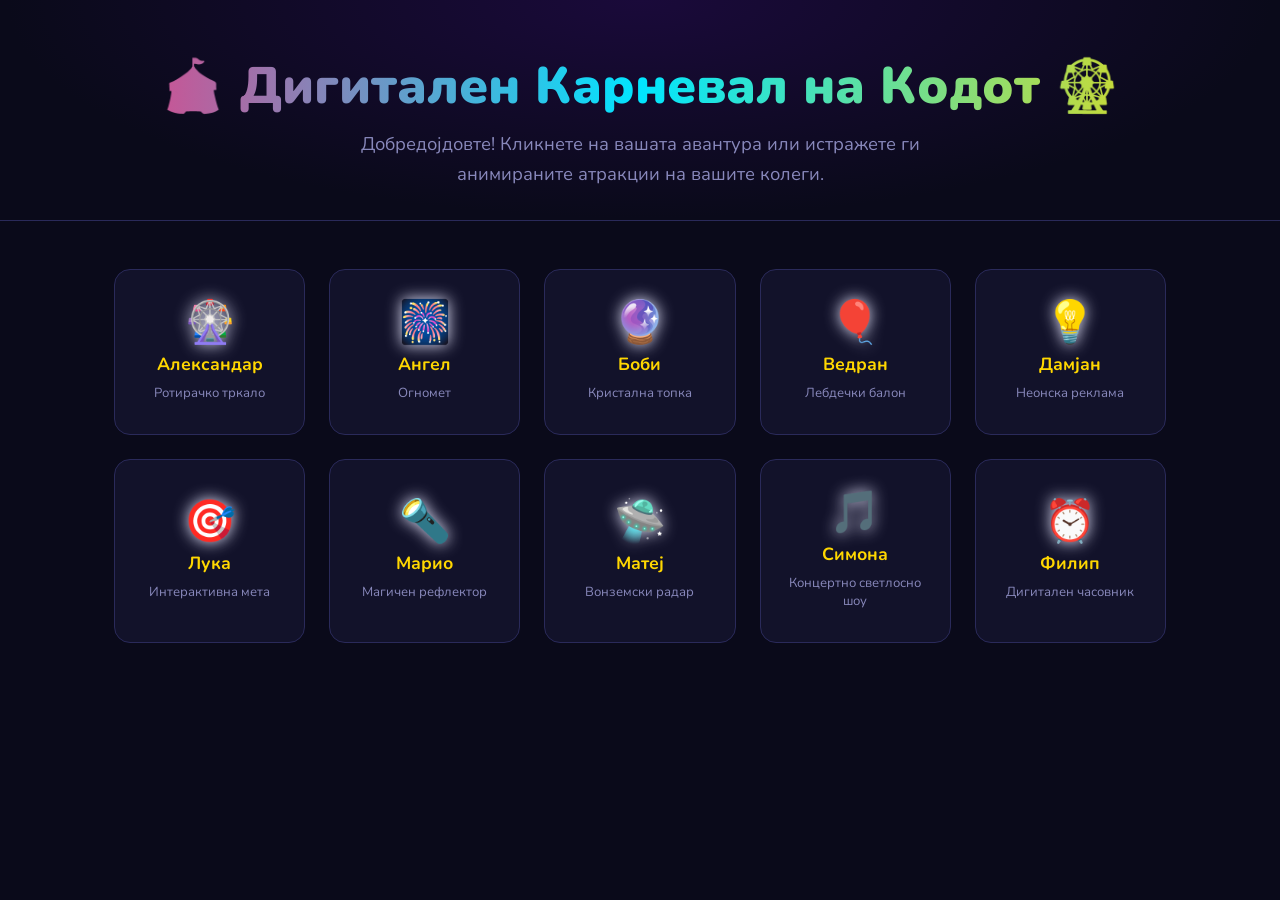
<file: index.html>
<!DOCTYPE html>
<html lang="mk">
<head>
  <meta charset="UTF-8" />
  <meta name="viewport" content="width=device-width, initial-scale=1.0" />
  <title>🎪 Дигитален Карневал на Кодот 🎡</title>
  <link rel="stylesheet" href="style.css" />
</head>
<body>

  <header class="site-header">
    <div class="header-inner">
      <h1 class="site-title">🎪 Дигитален Карневал на Кодот 🎡</h1>
      <p class="site-subtitle">
        Добредојдовте! Кликнете на вашата авантура или истражете ги
        анимираните атракции на вашите колеги.
      </p>
    </div>
  </header>

  <main class="portal">
    <section class="attractions-grid">

      <a href="students/aleksandar/index.html" class="card">
        <span class="card-icon">🎡</span>
        <span class="card-name">Александар</span>
        <span class="card-hint">Ротирачко тркало</span>
      </a>

      <a href="students/angel/index.html" class="card">
        <span class="card-icon">🎆</span>
        <span class="card-name">Ангел</span>
        <span class="card-hint">Огномет</span>
      </a>

      <a href="students/bobi/index.html" class="card">
        <span class="card-icon">🔮</span>
        <span class="card-name">Боби</span>
        <span class="card-hint">Кристална топка</span>
      </a>

      <a href="students/vedran/index.html" class="card">
        <span class="card-icon">🎈</span>
        <span class="card-name">Ведран</span>
        <span class="card-hint">Лебдечки балон</span>
      </a>

      <a href="students/damjan/index.html" class="card">
        <span class="card-icon">💡</span>
        <span class="card-name">Дамјан</span>
        <span class="card-hint">Неонска реклама</span>
      </a>

      <a href="students/luka/index.html" class="card">
        <span class="card-icon">🎯</span>
        <span class="card-name">Лука</span>
        <span class="card-hint">Интерактивна мета</span>
      </a>

      <a href="students/mario/index.html" class="card">
        <span class="card-icon">🔦</span>
        <span class="card-name">Марио</span>
        <span class="card-hint">Магичен рефлектор</span>
      </a>

      <a href="students/matej/index.html" class="card">
        <span class="card-icon">🛸</span>
        <span class="card-name">Матеј</span>
        <span class="card-hint">Вонземски радар</span>
      </a>

      <a href="students/simona/index.html" class="card">
        <span class="card-icon">🎵</span>
        <span class="card-name">Симона</span>
        <span class="card-hint">Концертно светлосно шоу</span>
      </a>

      <a href="students/filip/index.html" class="card">
        <span class="card-icon">⏰</span>
        <span class="card-name">Филип</span>
        <span class="card-hint">Дигитален часовник</span>
      </a>

    </section>
  </main>

</body>
</html>
</file>
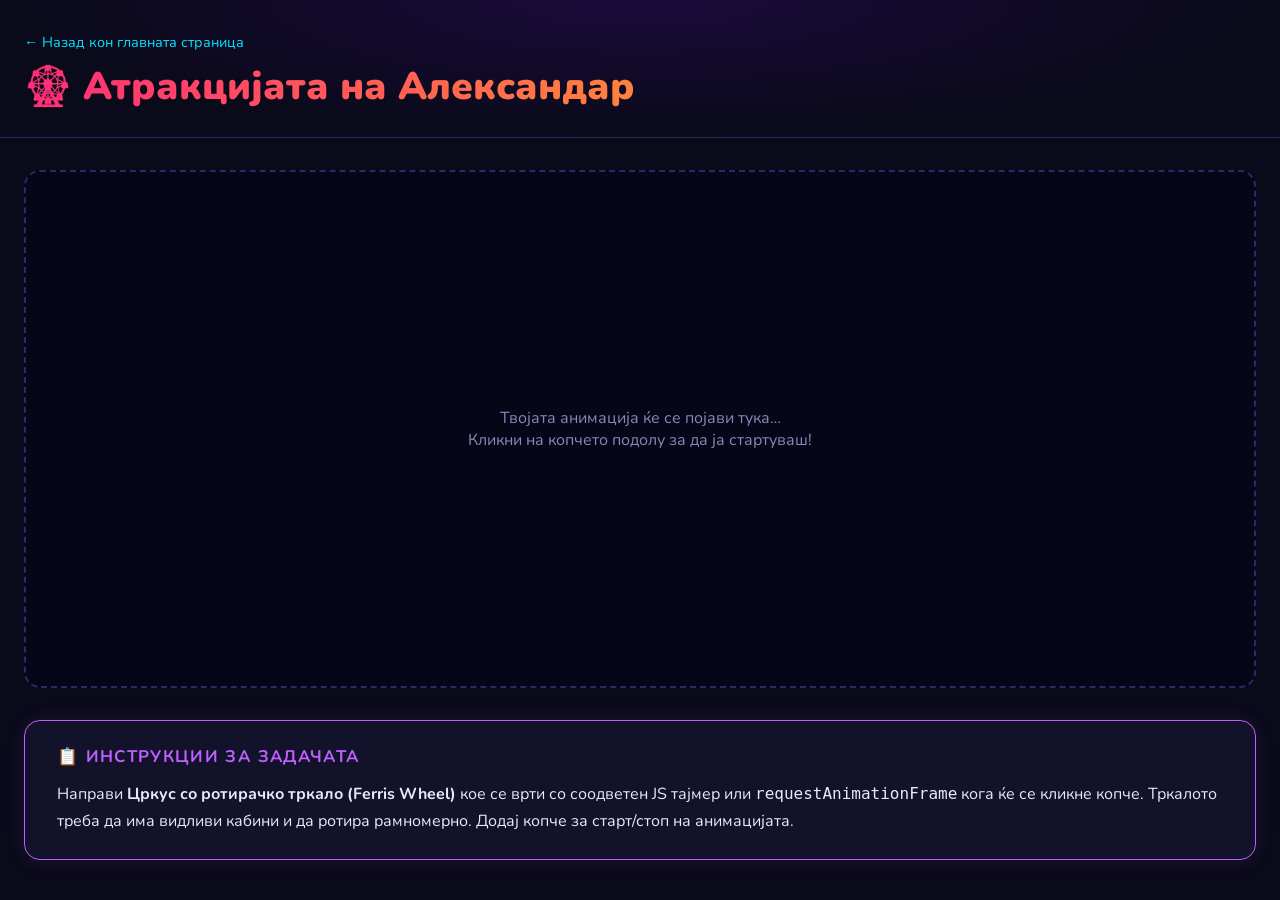
<file: students/aleksandar/index.html>
<!DOCTYPE html>
<html lang="mk">
<head>
  <meta charset="UTF-8" />
  <meta name="viewport" content="width=device-width, initial-scale=1.0" />
  <title>Атракцијата на Александар 🎡</title>
  <link rel="stylesheet" href="../../style.css" />
  <style>
    /* Додади свои стилови овде */
    #animation-stage {
      background: #060618;
    }
  </style>
</head>
<body class="student-page">

  <header class="student-header">
    <a href="../../index.html" class="back-link">← Назад кон главната страница</a>
    <h1 class="student-title">🎡 Атракцијата на Александар</h1>
  </header>

  <!-- Сцена за анимација — пишувај го JS кодот тука -->
  <div id="animation-stage">
    <p class="placeholder-text">Твојата анимација ќе се појави тука…<br/>
    Кликни на копчето подолу за да ја стартуваш!</p>
  </div>

  <!-- Задача -->
  <div class="task-card">
    <h2>📋 Инструкции за задачата</h2>
    <p>
      Направи <strong>Цркус со ротирачко тркало (Ferris Wheel)</strong> кое се врти
      со соодветен JS тајмер или <code>requestAnimationFrame</code> кога ќе се
      кликне копче. Тркалото треба да има видливи кабини и да ротира рамномерно.
      Додај копче за старт/стоп на анимацијата.
    </p>
  </div>

  <script>
    // ============================================
    // Александар — Ротирачко Тркало (Ferris Wheel)
    // Пишувај го твојот JavaScript код тука!
    // ============================================

    const stage = document.getElementById('animation-stage');

    // Пример: додади canvas во stage
    // const canvas = document.createElement('canvas');
    // canvas.width = stage.clientWidth;
    // canvas.height = stage.clientHeight;
    // stage.innerHTML = '';
    // stage.appendChild(canvas);
    // const ctx = canvas.getContext('2d');

    // Твојот код продолжува тука...

  </script>
</body>
</html>
</file>
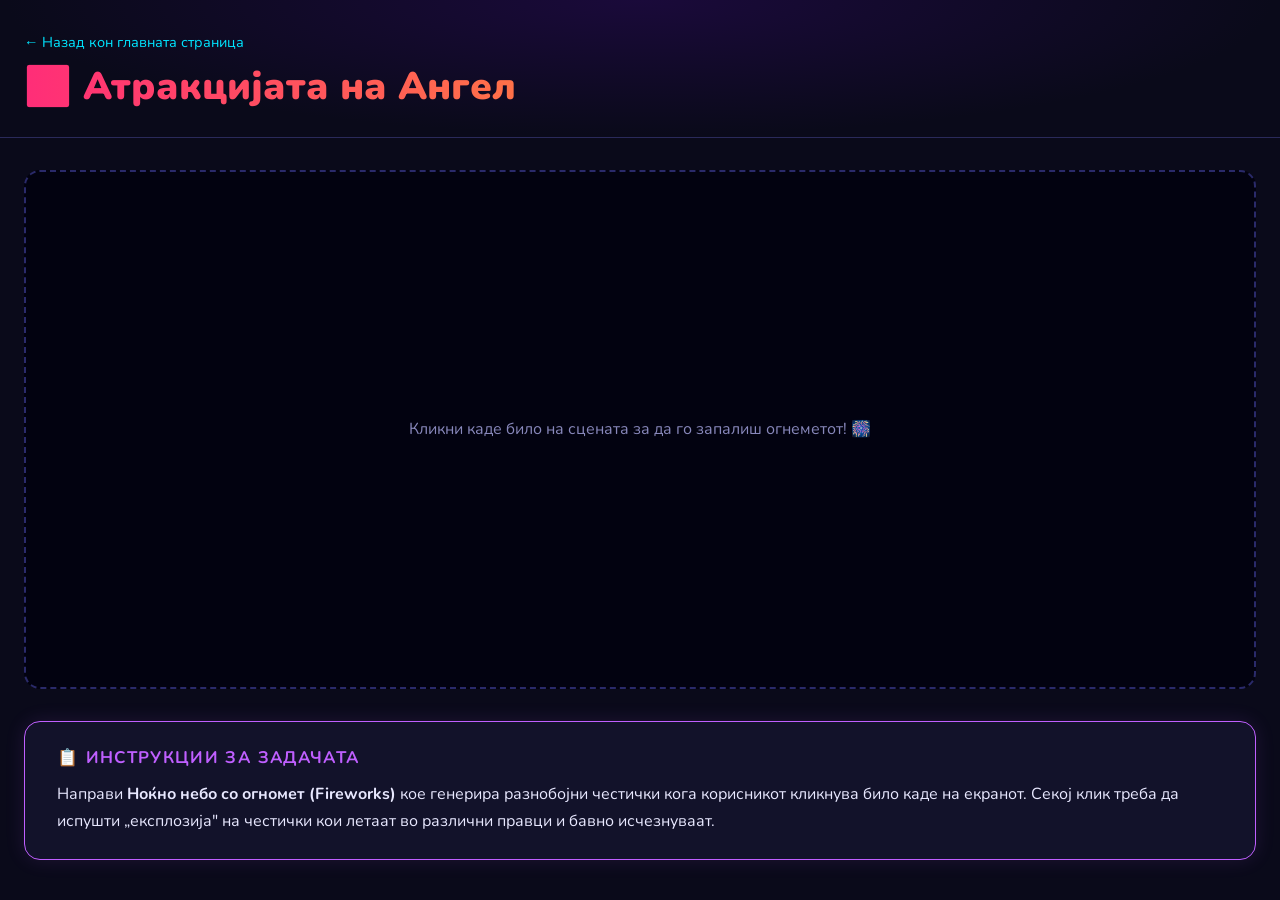
<file: students/angel/index.html>
<!DOCTYPE html>
<html lang="mk">
<head>
  <meta charset="UTF-8" />
  <meta name="viewport" content="width=device-width, initial-scale=1.0" />
  <title>Атракцијата на Ангел 🎆</title>
  <link rel="stylesheet" href="../../style.css" />
  <style>
    /* Додади свои стилови овде */
    #animation-stage {
      background: #020210;
      cursor: crosshair;
    }
  </style>
</head>
<body class="student-page">

  <header class="student-header">
    <a href="../../index.html" class="back-link">← Назад кон главната страница</a>
    <h1 class="student-title">🎆 Атракцијата на Ангел</h1>
  </header>

  <!-- Сцена за анимација — пишувај го JS кодот тука -->
  <div id="animation-stage">
    <p class="placeholder-text">Кликни каде било на сцената за да го запалиш огнеметот! 🎆</p>
  </div>

  <!-- Задача -->
  <div class="task-card">
    <h2>📋 Инструкции за задачата</h2>
    <p>
      Направи <strong>Ноќно небо со огномет (Fireworks)</strong> кое генерира
      разнобојни честички кога корисникот кликнува било каде на екранот.
      Секој клик треба да испушти „експлозија" на честички кои летаат во
      различни правци и бавно исчезнуваат.
    </p>
  </div>

  <script>
    // ============================================
    // Ангел — Огномет (Fireworks)
    // Пишувај го твојот JavaScript код тука!
    // ============================================

    const stage = document.getElementById('animation-stage');

    // Кликот на корисникот:
    // stage.addEventListener('click', (e) => {
    //   const rect = stage.getBoundingClientRect();
    //   const x = e.clientX - rect.left;
    //   const y = e.clientY - rect.top;
    //   // Создај честички на (x, y) ...
    // });

    // Твојот код продолжува тука...

  </script>
</body>
</html>
</file>
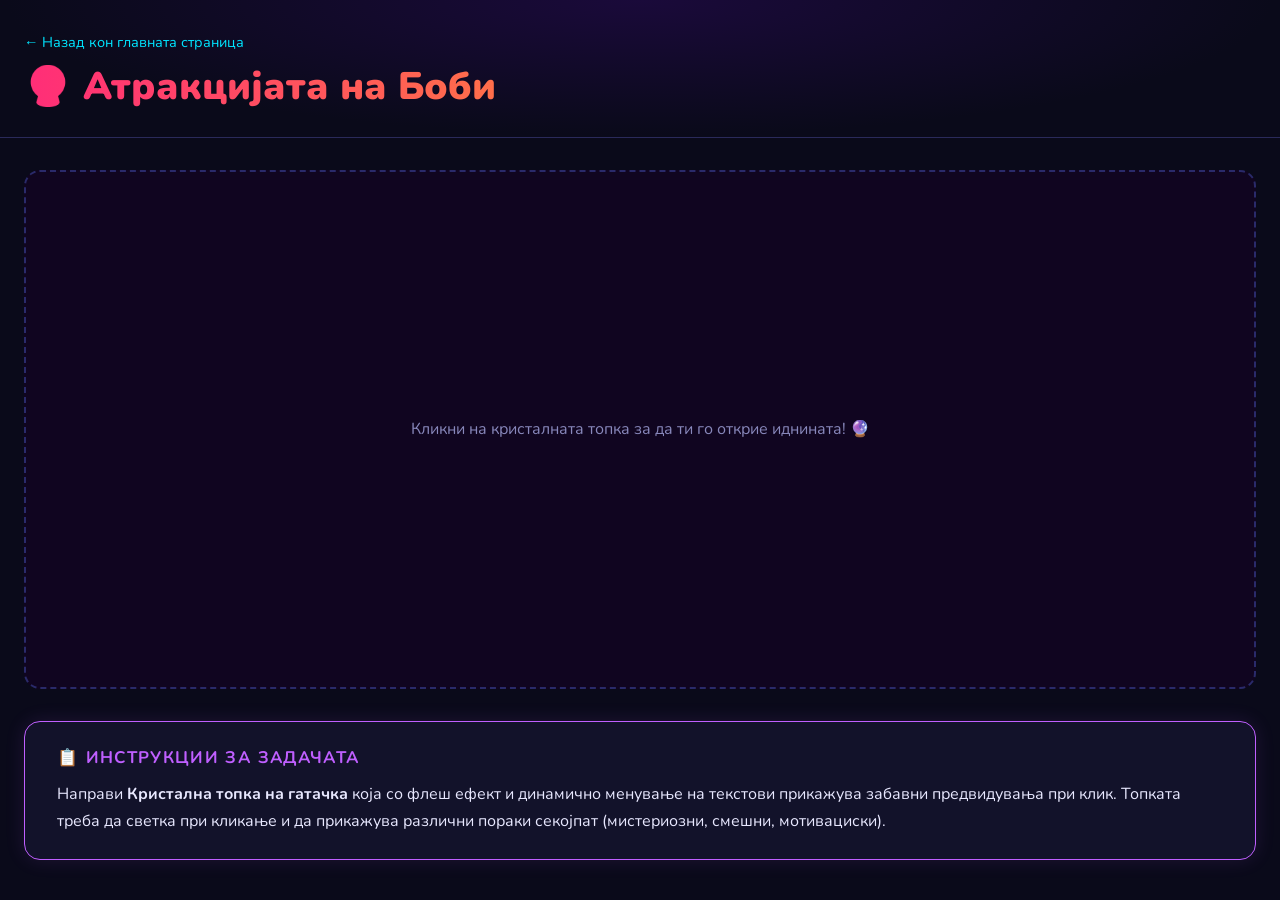
<file: students/bobi/index.html>
<!DOCTYPE html>
<html lang="mk">
<head>
  <meta charset="UTF-8" />
  <meta name="viewport" content="width=device-width, initial-scale=1.0" />
  <title>Атракцијата на Боби 🔮</title>
  <link rel="stylesheet" href="../../style.css" />
  <style>
    /* Додади свои стилови овде */
    #animation-stage {
      background: #100520;
      cursor: pointer;
      flex-direction: column;
      gap: 1rem;
    }
  </style>
</head>
<body class="student-page">

  <header class="student-header">
    <a href="../../index.html" class="back-link">← Назад кон главната страница</a>
    <h1 class="student-title">🔮 Атракцијата на Боби</h1>
  </header>

  <!-- Сцена за анимација — пишувај го JS кодот тука -->
  <div id="animation-stage">
    <p class="placeholder-text">Кликни на кристалната топка за да ти го открие иднината! 🔮</p>
  </div>

  <!-- Задача -->
  <div class="task-card">
    <h2>📋 Инструкции за задачата</h2>
    <p>
      Направи <strong>Кристална топка на гатачка</strong> која со флеш ефект
      и динамично менување на текстови прикажува забавни предвидувања при клик.
      Топката треба да светка при кликање и да прикажува различни пораки
      секојпат (мистериозни, смешни, мотивациски).
    </p>
  </div>

  <script>
    // ============================================
    // Боби — Кристална топка (Crystal Ball)
    // Пишувај го твојот JavaScript код тука!
    // ============================================

    const stage = document.getElementById('animation-stage');

    // Листа на предвидувања (додај уште!)
    const predictions = [
      "Утре ќе го решиш најтешкиот баг во животот! 🐛",
      "Во иднина те чека успешна кариера во IT! 💻",
      "Некој ќе го сака твојот код... можеби. 😅",
      "Среќата е кај тебе — само commit почесто! 🚀",
      "Ѕвездите велат: избегнувај infinite loops. ♾️",
    ];

    // stage.addEventListener('click', () => {
    //   // Избери случајно предвидување и прикажи го
    // });

    // Твојот код продолжува тука...

  </script>
</body>
</html>
</file>
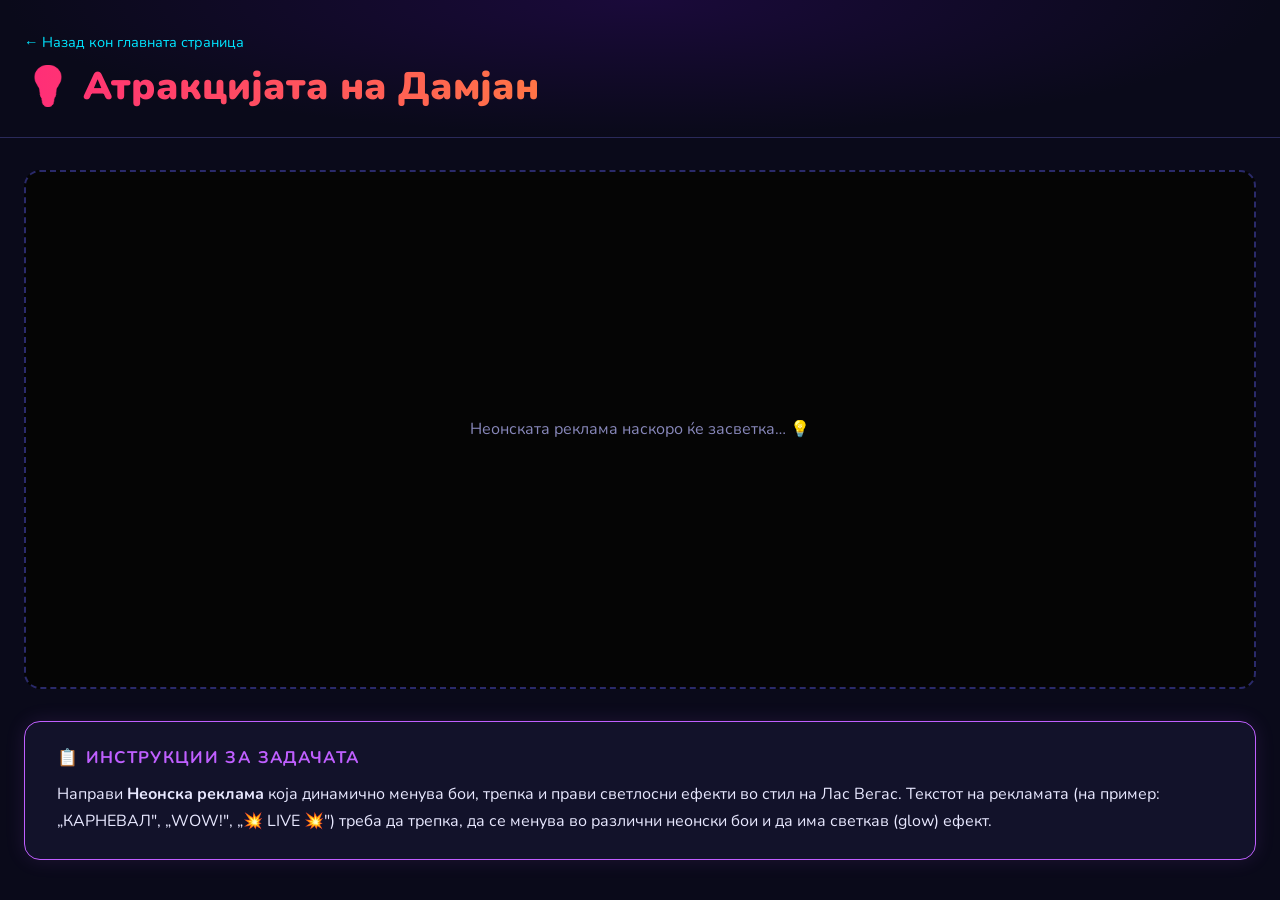
<file: students/damjan/index.html>
<!DOCTYPE html>
<html lang="mk">
<head>
  <meta charset="UTF-8" />
  <meta name="viewport" content="width=device-width, initial-scale=1.0" />
  <title>Атракцијата на Дамјан 💡</title>
  <link rel="stylesheet" href="../../style.css" />
  <style>
    /* Додади свои стилови овде */
    #animation-stage {
      background: #050505;
      flex-direction: column;
      gap: 1.5rem;
    }
  </style>
</head>
<body class="student-page">

  <header class="student-header">
    <a href="../../index.html" class="back-link">← Назад кон главната страница</a>
    <h1 class="student-title">💡 Атракцијата на Дамјан</h1>
  </header>

  <!-- Сцена за анимација — пишувај го JS кодот тука -->
  <div id="animation-stage">
    <p class="placeholder-text">Неонската реклама наскоро ќе засветка… 💡</p>
  </div>

  <!-- Задача -->
  <div class="task-card">
    <h2>📋 Инструкции за задачата</h2>
    <p>
      Направи <strong>Неонска реклама</strong> која динамично менува бои,
      трепка и прави светлосни ефекти во стил на Лас Вегас.
      Текстот на рекламата (на пример: „КАРНЕВАЛ", „WOW!", „💥 LIVE 💥")
      треба да трепка, да се менува во различни неонски бои и да има
      светкав (glow) ефект.
    </p>
  </div>

  <script>
    // ============================================
    // Дамјан — Неонска реклама (Neon Sign)
    // Пишувај го твојот JavaScript код тука!
    // ============================================

    const stage = document.getElementById('animation-stage');

    // Пример на неонски бои:
    const neonColors = ['#ff2d78', '#00e5ff', '#ffd700', '#39ff14', '#bf5fff', '#ff6600'];

    // Идеја: Создај <h2> елемент со текст, постави му text-shadow,
    // па со setInterval менувај ја бојата секои 400ms.

    // Твојот код продолжува тука...

  </script>
</body>
</html>
</file>
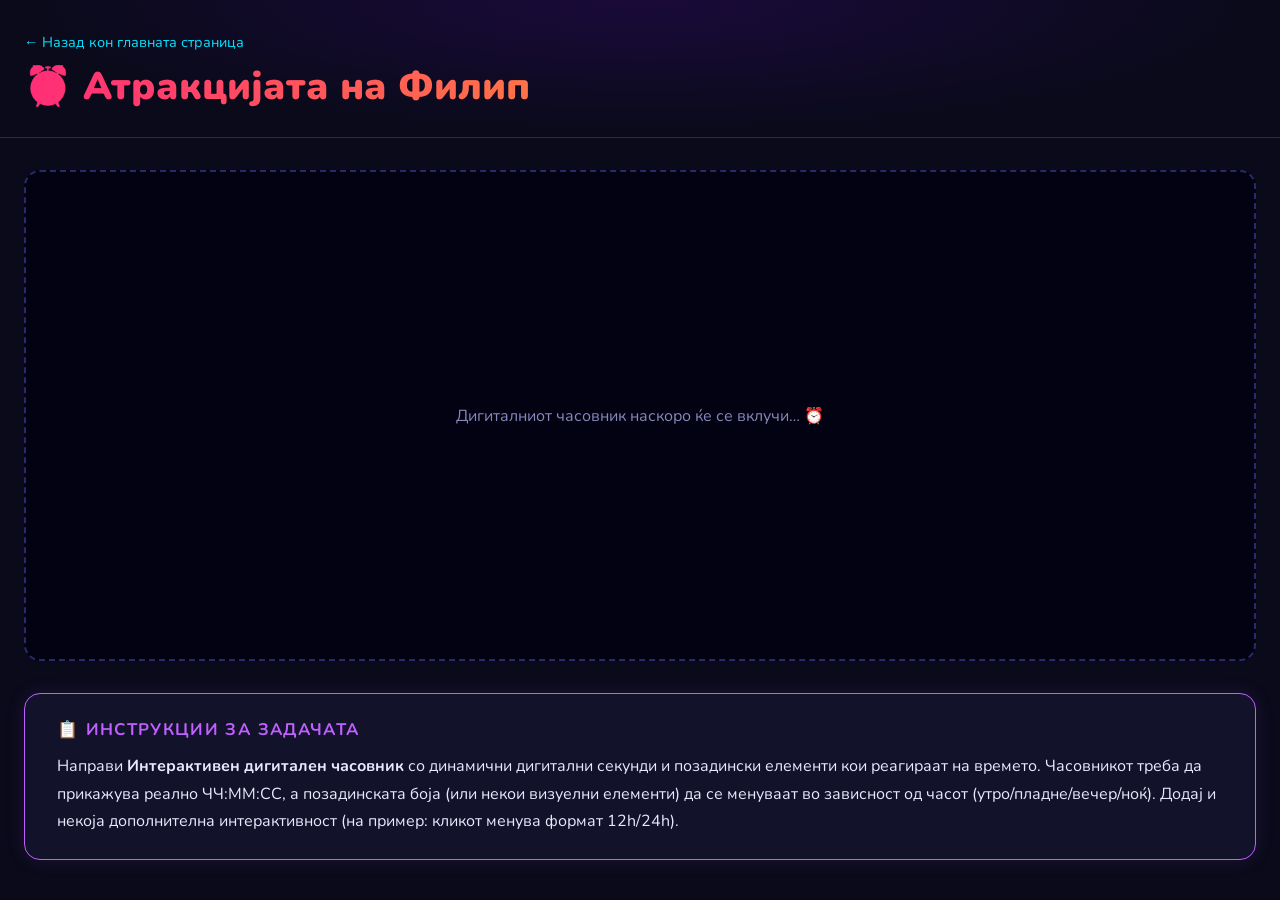
<file: students/filip/index.html>
<!DOCTYPE html>
<html lang="mk">
<head>
  <meta charset="UTF-8" />
  <meta name="viewport" content="width=device-width, initial-scale=1.0" />
  <title>Атракцијата на Филип ⏰</title>
  <link rel="stylesheet" href="../../style.css" />
  <style>
    /* Додади свои стилови овде */
    #animation-stage {
      background: #020212;
      flex-direction: column;
      gap: 1rem;
    }
  </style>
</head>
<body class="student-page">

  <header class="student-header">
    <a href="../../index.html" class="back-link">← Назад кон главната страница</a>
    <h1 class="student-title">⏰ Атракцијата на Филип</h1>
  </header>

  <!-- Сцена за анимација — пишувај го JS кодот тука -->
  <div id="animation-stage">
    <p class="placeholder-text">Дигиталниот часовник наскоро ќе се вклучи… ⏰</p>
  </div>

  <!-- Задача -->
  <div class="task-card">
    <h2>📋 Инструкции за задачата</h2>
    <p>
      Направи <strong>Интерактивен дигитален часовник</strong> со динамични
      дигитални секунди и позадински елементи кои реагираат на времето.
      Часовникот треба да прикажува реално ЧЧ:ММ:СС, а позадинската боја
      (или некои визуелни елементи) да се менуваат во зависност од часот
      (утро/пладне/вечер/ноќ). Додај и некоја дополнителна интерактивност
      (на пример: кликот менува формат 12h/24h).
    </p>
  </div>

  <script>
    // ============================================
    // Филип — Дигитален часовник
    // Пишувај го твојот JavaScript код тука!
    // ============================================

    const stage = document.getElementById('animation-stage');

    function updateClock() {
      const now = new Date();
      const h = now.getHours();
      const m = now.getMinutes();
      const s = now.getSeconds();

      // Форматирај и прикажи го времето:
      // const timeStr = `${String(h).padStart(2,'0')}:${String(m).padStart(2,'0')}:${String(s).padStart(2,'0')}`;
      // clockEl.textContent = timeStr;

      // Провери го добата на денот и смени ја позадината / бојата...
    }

    // setInterval(updateClock, 1000);
    // updateClock(); // Прикажи веднаш

    // Твојот код продолжува тука...

  </script>
</body>
</html>
</file>
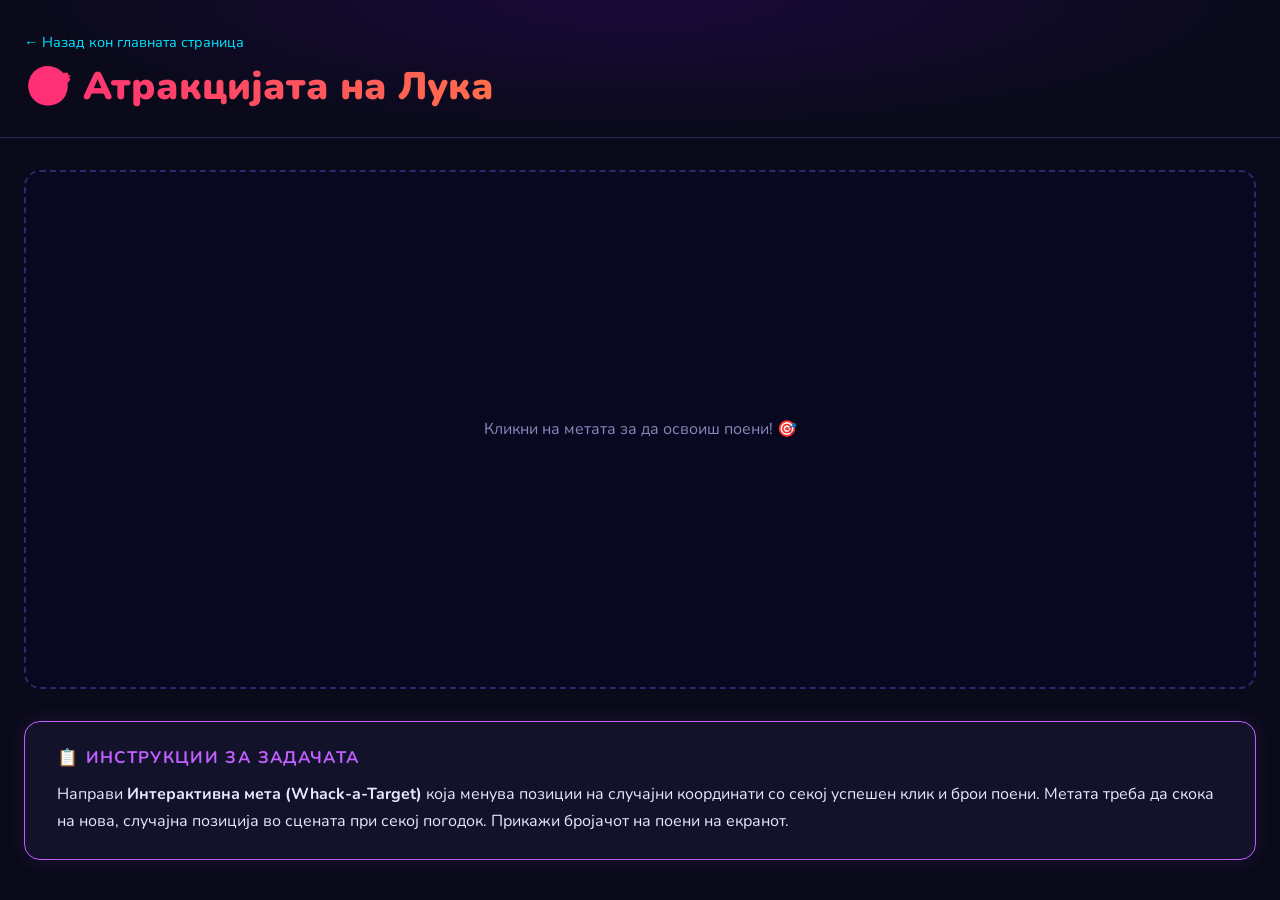
<file: students/luka/index.html>
<!DOCTYPE html>
<html lang="mk">
<head>
  <meta charset="UTF-8" />
  <meta name="viewport" content="width=device-width, initial-scale=1.0" />
  <title>Атракцијата на Лука 🎯</title>
  <link rel="stylesheet" href="../../style.css" />
  <style>
    /* Додади свои стилови овде */
    #animation-stage {
      background: #080820;
      position: relative;
    }

    #score-display {
      position: absolute;
      top: 1rem;
      right: 1rem;
      font-size: 1.2rem;
      font-weight: 700;
      color: #ffd700;
    }
  </style>
</head>
<body class="student-page">

  <header class="student-header">
    <a href="../../index.html" class="back-link">← Назад кон главната страница</a>
    <h1 class="student-title">🎯 Атракцијата на Лука</h1>
  </header>

  <!-- Сцена за анимација — пишувај го JS кодот тука -->
  <div id="animation-stage">
    <p class="placeholder-text">Кликни на метата за да освоиш поени! 🎯</p>
  </div>

  <!-- Задача -->
  <div class="task-card">
    <h2>📋 Инструкции за задачата</h2>
    <p>
      Направи <strong>Интерактивна мета (Whack-a-Target)</strong> која менува
      позиции на случајни координати со секој успешен клик и брои поени.
      Метата треба да скока на нова, случајна позиција во сцената при секој
      погодок. Прикажи бројачот на поени на екранот.
    </p>
  </div>

  <script>
    // ============================================
    // Лука — Интерактивна мета (Whack-a-Target)
    // Пишувај го твојот JavaScript код тука!
    // ============================================

    const stage = document.getElementById('animation-stage');

    let score = 0;

    // Создај мета елемент:
    // const target = document.createElement('div');
    // target.textContent = '🎯';
    // target.style.position = 'absolute';
    // target.style.fontSize = '3rem';
    // target.style.cursor = 'pointer';
    // stage.innerHTML = '';
    // stage.appendChild(target);

    // При клик: score++, ажурирај приказ, мести ја метата на нова позиција

    // Твојот код продолжува тука...

  </script>
</body>
</html>
</file>
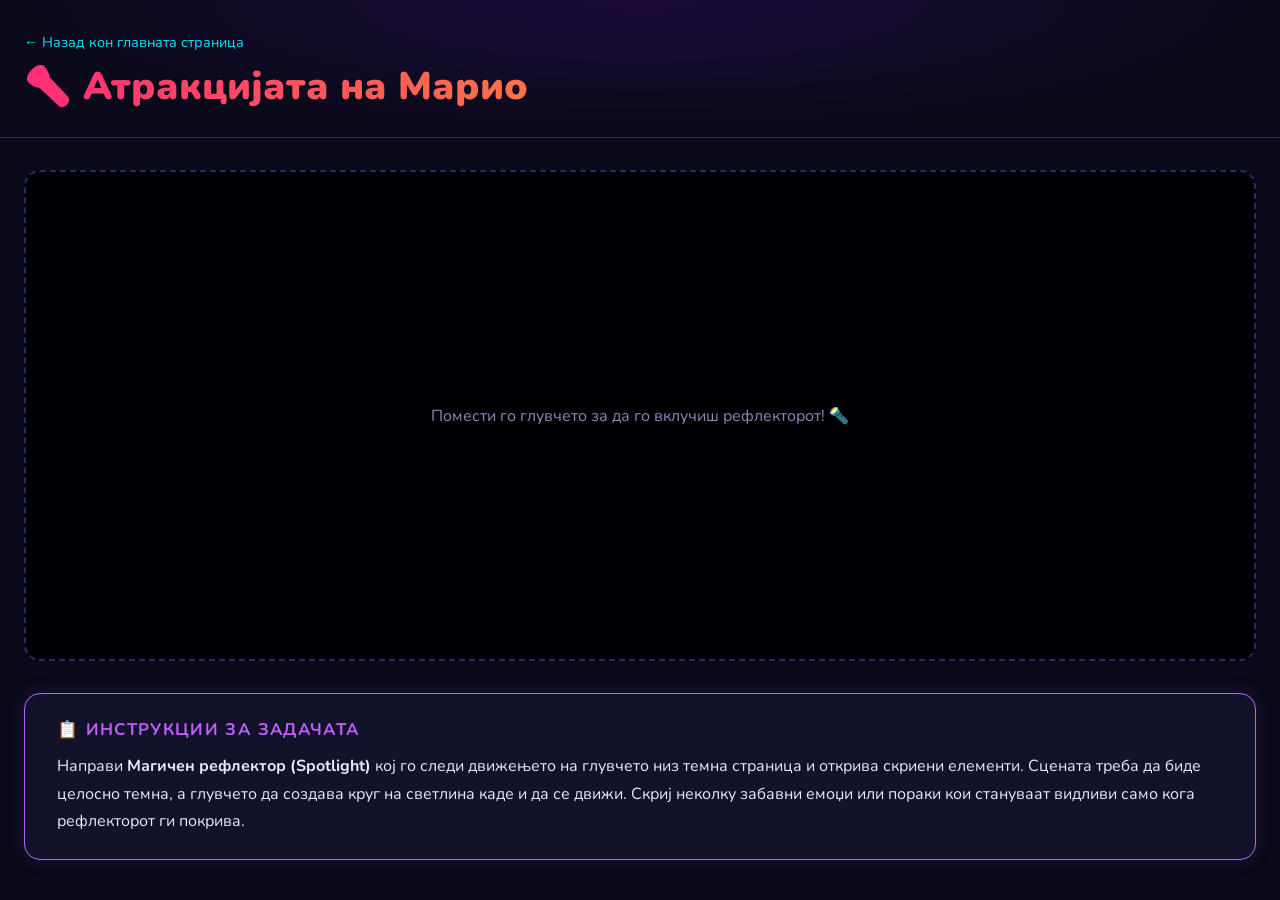
<file: students/mario/index.html>
<!DOCTYPE html>
<html lang="mk">
<head>
  <meta charset="UTF-8" />
  <meta name="viewport" content="width=device-width, initial-scale=1.0" />
  <title>Атракцијата на Марио 🔦</title>
  <link rel="stylesheet" href="../../style.css" />
  <style>
    /* Додади свои стилови овде */
    #animation-stage {
      background: #000005;
      cursor: none;
      position: relative;
    }
  </style>
</head>
<body class="student-page">

  <header class="student-header">
    <a href="../../index.html" class="back-link">← Назад кон главната страница</a>
    <h1 class="student-title">🔦 Атракцијата на Марио</h1>
  </header>

  <!-- Сцена за анимација — пишувај го JS кодот тука -->
  <div id="animation-stage">
    <p class="placeholder-text">Помести го глувчето за да го вклучиш рефлекторот! 🔦</p>
  </div>

  <!-- Задача -->
  <div class="task-card">
    <h2>📋 Инструкции за задачата</h2>
    <p>
      Направи <strong>Магичен рефлектор (Spotlight)</strong> кој го следи
      движењето на глувчето низ темна страница и открива скриени елементи.
      Сцената треба да биде целосно темна, а глувчето да создава круг на
      светлина каде и да се движи. Скриј неколку забавни емоџи или пораки
      кои стануваат видливи само кога рефлекторот ги покрива.
    </p>
  </div>

  <script>
    // ============================================
    // Марио — Магичен рефлектор (Spotlight)
    // Пишувај го твојот JavaScript код тука!
    // ============================================

    const stage = document.getElementById('animation-stage');

    // Пример пристап:
    // stage.addEventListener('mousemove', (e) => {
    //   const rect = stage.getBoundingClientRect();
    //   const x = e.clientX - rect.left;
    //   const y = e.clientY - rect.top;
    //   stage.style.background = `radial-gradient(circle 120px at ${x}px ${y}px,
    //     rgba(255,240,180,0.15) 0%, #000005 100%)`;
    // });

    // Твојот код продолжува тука...

  </script>
</body>
</html>
</file>
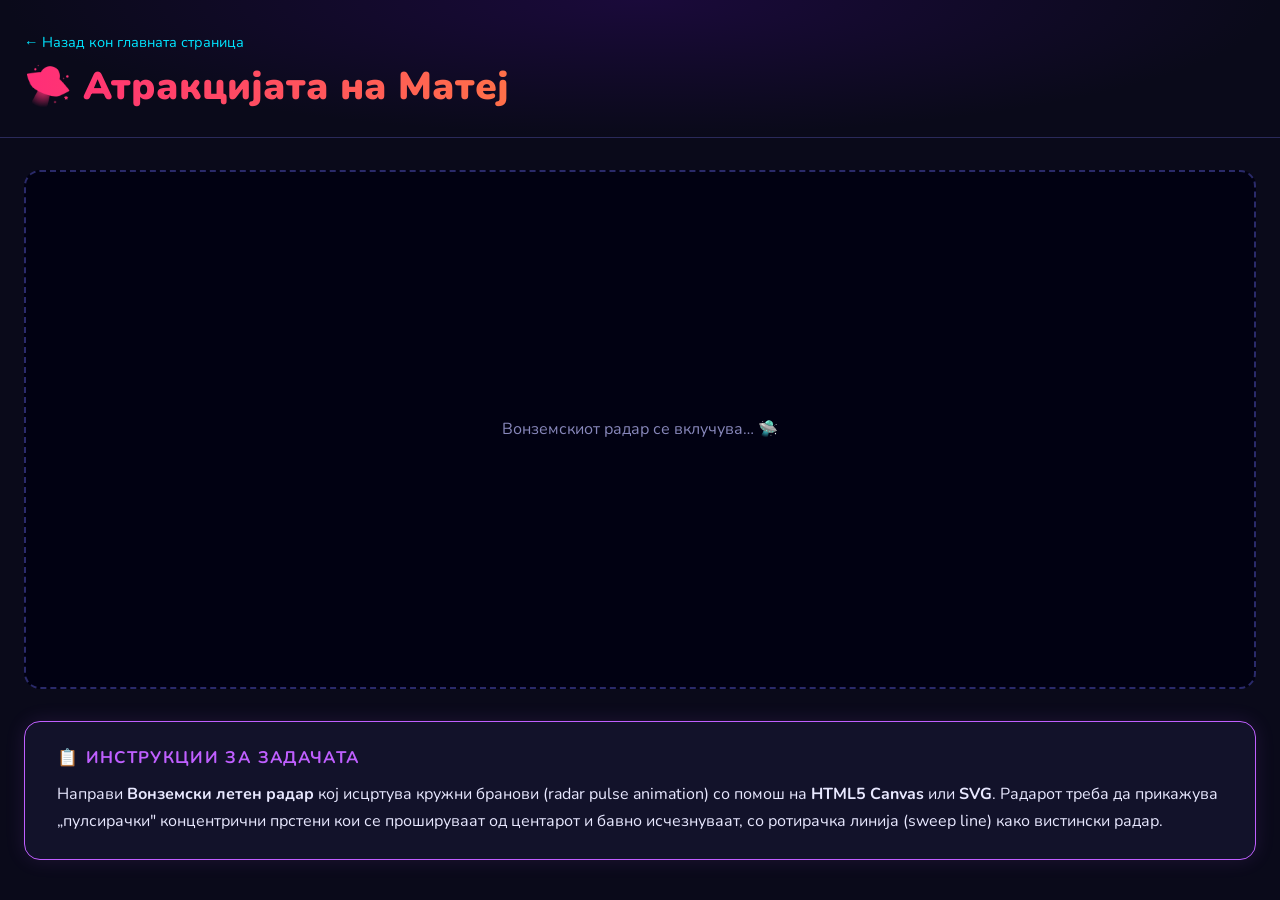
<file: students/matej/index.html>
<!DOCTYPE html>
<html lang="mk">
<head>
  <meta charset="UTF-8" />
  <meta name="viewport" content="width=device-width, initial-scale=1.0" />
  <title>Атракцијата на Матеј 🛸</title>
  <link rel="stylesheet" href="../../style.css" />
  <style>
    /* Додади свои стилови овде */
    #animation-stage {
      background: #010112;
    }
  </style>
</head>
<body class="student-page">

  <header class="student-header">
    <a href="../../index.html" class="back-link">← Назад кон главната страница</a>
    <h1 class="student-title">🛸 Атракцијата на Матеј</h1>
  </header>

  <!-- Сцена за анимација — пишувај го JS кодот тука -->
  <div id="animation-stage">
    <p class="placeholder-text">Вонземскиот радар се вклучува… 🛸</p>
  </div>

  <!-- Задача -->
  <div class="task-card">
    <h2>📋 Инструкции за задачата</h2>
    <p>
      Направи <strong>Вонземски летен радар</strong> кој исцртува кружни бранови
      (radar pulse animation) со помош на <strong>HTML5 Canvas</strong> или
      <strong>SVG</strong>. Радарот треба да прикажува „пулсирачки" концентрични
      прстени кои се прошируваат од центарот и бавно исчезнуваат, со ротирачка
      линија (sweep line) како вистински радар.
    </p>
  </div>

  <script>
    // ============================================
    // Матеј — Вонземски Радар (Radar Pulse)
    // Пишувај го твојот JavaScript код тука!
    // ============================================

    const stage = document.getElementById('animation-stage');

    // Создај canvas:
    // const canvas = document.createElement('canvas');
    // canvas.width = stage.clientWidth  || 600;
    // canvas.height = stage.clientHeight || 320;
    // stage.innerHTML = '';
    // stage.appendChild(canvas);
    // const ctx = canvas.getContext('2d');

    // Ротирачка линија:
    // let angle = 0;
    // function draw() {
    //   ctx.clearRect(0, 0, canvas.width, canvas.height);
    //   // Цртај прстени, линија итн.
    //   angle += 0.02;
    //   requestAnimationFrame(draw);
    // }
    // draw();

    // Твојот код продолжува тука...

  </script>
</body>
</html>
</file>
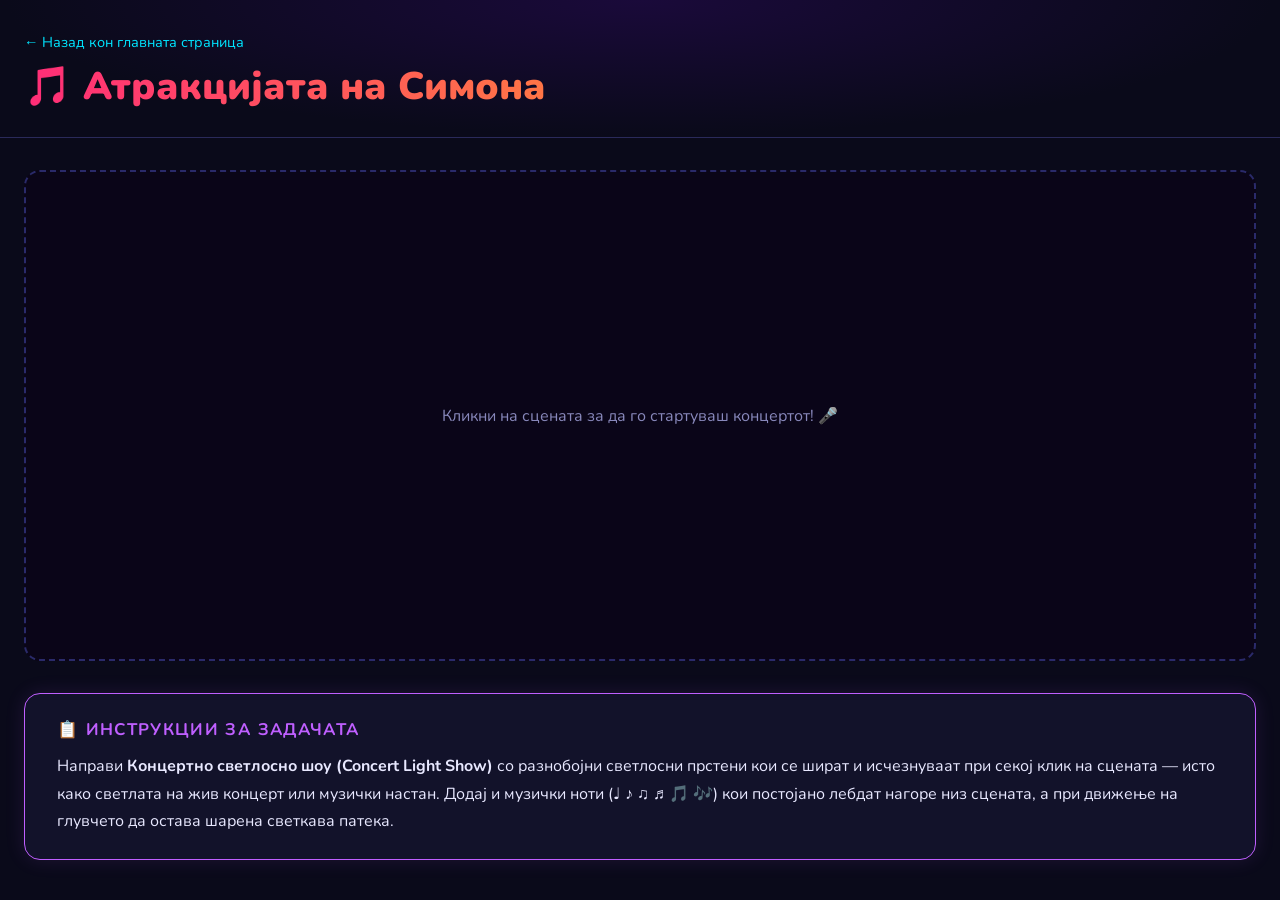
<file: students/simona/index.html>
<!DOCTYPE html>
<html lang="mk">
<head>
  <meta charset="UTF-8" />
  <meta name="viewport" content="width=device-width, initial-scale=1.0" />
  <title>Атракцијата на Симона 🎵</title>
  <link rel="stylesheet" href="../../style.css" />
  <style>
    /* Додади свои стилови овде */
    #animation-stage {
      background: #0a0518;
      cursor: pointer;
      position: relative;
      flex-direction: column;
    }
  </style>
</head>
<body class="student-page">

  <header class="student-header">
    <a href="../../index.html" class="back-link">← Назад кон главната страница</a>
    <h1 class="student-title">🎵 Атракцијата на Симона</h1>
  </header>

  <!-- Сцена за анимација — пишувај го JS кодот тука -->
  <div id="animation-stage">
    <p class="placeholder-text">Кликни на сцената за да го стартуваш концертот! 🎤</p>
  </div>

  <!-- Задача -->
  <div class="task-card">
    <h2>📋 Инструкции за задачата</h2>
    <p>
      Направи <strong>Концертно светлосно шоу (Concert Light Show)</strong> со
      разнобојни светлосни прстени кои се шират и исчезнуваат при секој клик
      на сцената — исто како светлата на жив концерт или музички настан.
      Додај и музички ноти (♩ ♪ ♫ ♬ 🎵 🎶) кои постојано лебдат нагоре низ
      сцената, а при движење на глувчето да остава шарена светкава патека.
    </p>
  </div>

  <script>
    // ============================================
    // Симона — Концертна Светлосна Шоу
    // Пишувај го твојот JavaScript код тука!
    // ============================================

    const stage = document.getElementById('animation-stage');

    const musicNotes = ['♩', '♪', '♫', '♬', '🎵', '🎶'];

    // При клик: создај светлосен прстен кој се шири и исчезнува
    // stage.addEventListener('click', (e) => {
    //   const rect = stage.getBoundingClientRect();
    //   const x = e.clientX - rect.left;
    //   const y = e.clientY - rect.top;
    //   // Создај div-прстен на (x, y), анимирај го да расте и да избледи...
    // });

    // При движење на глувчето: шарена патека
    // stage.addEventListener('mousemove', (e) => { ... });

    // setInterval: испушти нова нота на секои 800ms
    // setInterval(() => { ... }, 800);

    // Твојот код продолжува тука...

  </script>
</body>
</html>
</file>
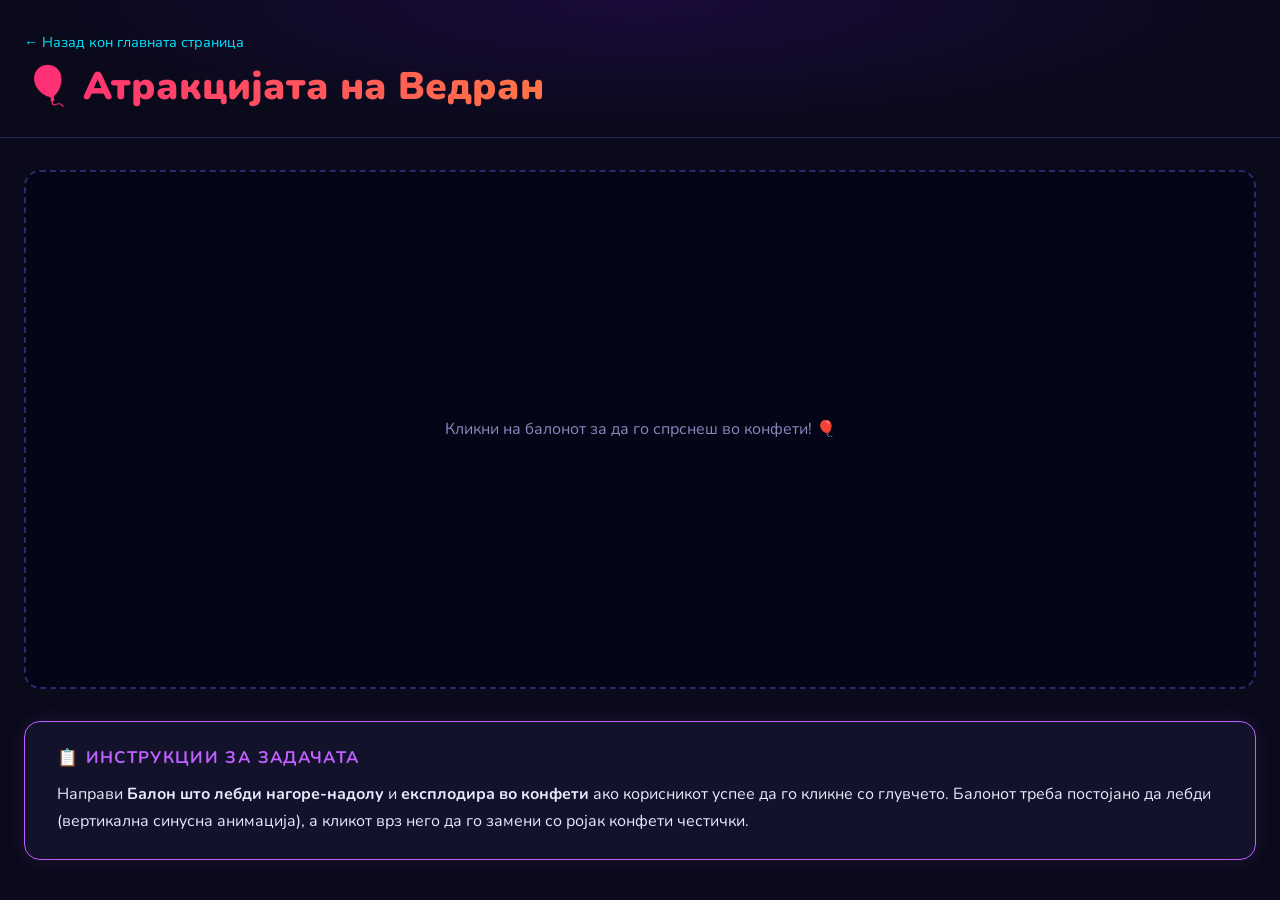
<file: students/vedran/index.html>
<!DOCTYPE html>
<html lang="mk">
<head>
  <meta charset="UTF-8" />
  <meta name="viewport" content="width=device-width, initial-scale=1.0" />
  <title>Атракцијата на Ведран 🎈</title>
  <link rel="stylesheet" href="../../style.css" />
  <style>
    /* Додади свои стилови овде */
    #animation-stage {
      background: #050518;
      cursor: default;
      position: relative;
    }
  </style>
</head>
<body class="student-page">

  <header class="student-header">
    <a href="../../index.html" class="back-link">← Назад кон главната страница</a>
    <h1 class="student-title">🎈 Атракцијата на Ведран</h1>
  </header>

  <!-- Сцена за анимација — пишувај го JS кодот тука -->
  <div id="animation-stage">
    <p class="placeholder-text">Кликни на балонот за да го спрснеш во конфети! 🎈</p>
  </div>

  <!-- Задача -->
  <div class="task-card">
    <h2>📋 Инструкции за задачата</h2>
    <p>
      Направи <strong>Балон што лебди нагоре-надолу</strong> и <strong>експлодира
      во конфети</strong> ако корисникот успее да го кликне со глувчето.
      Балонот треба постојано да лебди (вертикална синусна анимација), а
      кликот врз него да го замени со ројак конфети честички.
    </p>
  </div>

  <script>
    // ============================================
    // Ведран — Лебдечки балон + конфети
    // Пишувај го твојот JavaScript код тука!
    // ============================================

    const stage = document.getElementById('animation-stage');

    // Идеја: Создај DIV за балонот, анимирај неговата top позиција
    // со requestAnimationFrame и Math.sin().
    // При клик на балонот — прикажи конфети и сокриј го балонот.

    // Твојот код продолжува тука...

  </script>
</body>
</html>
</file>
<file: style.css>
/* =====================================================
   Дигитален Карневал — Global Stylesheet
   Dark mode · Neon accents · Macedonian typography
   ===================================================== */

@import url('https://fonts.googleapis.com/css2?family=Nunito:wght@400;600;700;900&display=swap');

/* ── Reset & base ── */
*, *::before, *::after {
  box-sizing: border-box;
  margin: 0;
  padding: 0;
}

:root {
  --bg-deep:    #0a0a1a;
  --bg-card:    #12122a;
  --bg-card-h:  #1c1c3d;
  --neon-pink:  #ff2d78;
  --neon-cyan:  #00e5ff;
  --neon-gold:  #ffd700;
  --neon-green: #39ff14;
  --neon-purple:#bf5fff;
  --text-main:  #e8e8ff;
  --text-dim:   #8888bb;
  --radius:     16px;
  --transition: 0.25s ease;
}

html {
  font-size: 16px;
  scroll-behavior: smooth;
}

body {
  font-family: 'Nunito', 'Segoe UI', sans-serif;
  background: var(--bg-deep);
  color: var(--text-main);
  min-height: 100vh;
  display: flex;
  flex-direction: column;
}

/* ── Header ── */
.site-header {
  text-align: center;
  padding: 3.5rem 1.5rem 2rem;
  background: radial-gradient(ellipse at top, #1a0a3a 0%, var(--bg-deep) 70%);
  border-bottom: 1px solid #2a2a5a;
}

.site-title {
  font-size: clamp(1.8rem, 5vw, 3.2rem);
  font-weight: 900;
  background: linear-gradient(90deg, var(--neon-pink), var(--neon-cyan), var(--neon-gold));
  -webkit-background-clip: text;
  -webkit-text-fill-color: transparent;
  background-clip: text;
  line-height: 1.2;
  margin-bottom: 0.75rem;
  text-shadow: none;
}

.site-subtitle {
  font-size: clamp(0.95rem, 2.5vw, 1.15rem);
  color: var(--text-dim);
  max-width: 600px;
  margin: 0 auto;
  line-height: 1.6;
}

/* ── Main portal grid ── */
.portal {
  flex: 1;
  padding: 3rem 1.5rem;
  max-width: 1100px;
  width: 100%;
  margin: 0 auto;
}

.attractions-grid {
  display: grid;
  grid-template-columns: repeat(auto-fill, minmax(180px, 1fr));
  gap: 1.5rem;
  list-style: none;
}

/* ── Student cards ── */
.card {
  display: flex;
  flex-direction: column;
  align-items: center;
  justify-content: center;
  gap: 0.5rem;
  padding: 2rem 1rem;
  background: var(--bg-card);
  border: 1px solid #2a2a5a;
  border-radius: var(--radius);
  text-decoration: none;
  color: var(--text-main);
  transition: transform var(--transition),
              border-color var(--transition),
              background var(--transition),
              box-shadow var(--transition);
  cursor: pointer;
}

.card:hover,
.card:focus-visible {
  transform: translateY(-6px) scale(1.03);
  background: var(--bg-card-h);
  border-color: var(--neon-cyan);
  box-shadow: 0 0 24px rgba(0, 229, 255, 0.25),
              0 8px 32px rgba(0, 0, 0, 0.4);
  outline: none;
}

.card-icon {
  font-size: 2.6rem;
  line-height: 1;
  filter: drop-shadow(0 0 8px currentColor);
}

.card-name {
  font-size: 1.1rem;
  font-weight: 700;
  color: var(--neon-gold);
}

.card-hint {
  font-size: 0.82rem;
  color: var(--text-dim);
  text-align: center;
}

/* ── Footer ── */
.site-footer {
  text-align: center;
  padding: 1.5rem;
  font-size: 0.85rem;
  color: var(--text-dim);
  border-top: 1px solid #2a2a5a;
}

/* ── Student page styles ── */
.student-page {
  min-height: 100vh;
  background: var(--bg-deep);
  color: var(--text-main);
  font-family: 'Nunito', 'Segoe UI', sans-serif;
  display: flex;
  flex-direction: column;
}

.student-header {
  padding: 2rem 1.5rem 1.5rem;
  background: radial-gradient(ellipse at top, #1a0a3a 0%, var(--bg-deep) 70%);
  border-bottom: 1px solid #2a2a5a;
  display: flex;
  flex-direction: column;
  gap: 0.5rem;
}

.back-link {
  font-size: 0.9rem;
  color: var(--neon-cyan);
  text-decoration: none;
  display: inline-flex;
  align-items: center;
  gap: 0.35rem;
  transition: opacity var(--transition);
}

.back-link:hover { opacity: 0.75; }

.student-title {
  font-size: clamp(1.5rem, 4vw, 2.4rem);
  font-weight: 900;
  background: linear-gradient(90deg, var(--neon-pink), var(--neon-gold));
  -webkit-background-clip: text;
  -webkit-text-fill-color: transparent;
  background-clip: text;
}

/* ── Animation stage ── */
#animation-stage {
  flex: 1;
  min-height: 320px;
  margin: 2rem 1.5rem;
  background: #0d0d24;
  border: 2px dashed #2a2a6a;
  border-radius: var(--radius);
  display: flex;
  align-items: center;
  justify-content: center;
  position: relative;
  overflow: hidden;
  color: var(--text-dim);
  font-size: 1rem;
}

/* ── Task instruction card ── */
.task-card {
  margin: 0 1.5rem 2.5rem;
  padding: 1.5rem 2rem;
  background: var(--bg-card);
  border: 1px solid var(--neon-purple);
  border-radius: var(--radius);
  box-shadow: 0 0 20px rgba(191, 95, 255, 0.12);
}

.task-card h2 {
  font-size: 1.05rem;
  font-weight: 700;
  color: var(--neon-purple);
  margin-bottom: 0.75rem;
  text-transform: uppercase;
  letter-spacing: 0.08em;
}

.task-card p {
  font-size: 1rem;
  line-height: 1.7;
  color: var(--text-main);
}

.task-card .tips {
  margin-top: 1rem;
  padding-top: 1rem;
  border-top: 1px solid #2a2a5a;
  font-size: 0.9rem;
  color: var(--text-dim);
}

.task-card .tips strong {
  color: var(--neon-gold);
}

/* ── Utility ── */
.placeholder-text {
  text-align: center;
  padding: 1rem;
}

@media (max-width: 480px) {
  .attractions-grid {
    grid-template-columns: repeat(2, 1fr);
  }
  .card { padding: 1.5rem 0.75rem; }
}
</file>
